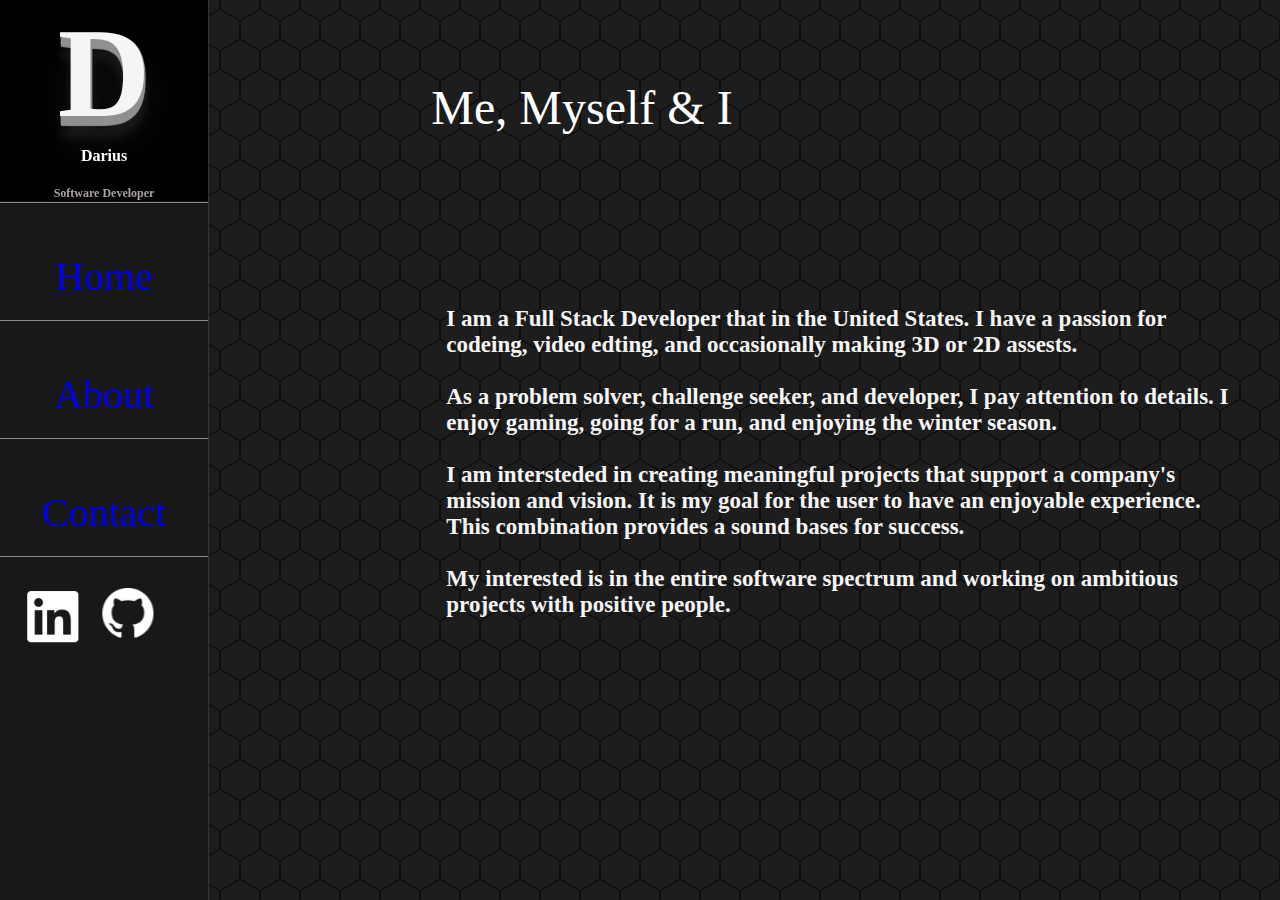
<file: Pages/About.html>
<!DOCTYPE html>
<html lang="en">
<head>
    <meta charset="UTF-8">
    <meta http-equiv="X-UA-Compatible" content="IE=edge">
    <meta name="viewport" content="width=device-width, initial-scale=1.0">
    <link rel="stylesheet" href="/CSS/styles.css">
    <link rel="icon" type="image/x-icon" href="/images/favicon.ico">
    <title>Darius portfolio</title>
</head>
<body>
  <header class="header" role="sidebar">
    <h4 class="logo">
      <span class="DText">D</span>
      <br>
      <span class="Logotext">Darius</span>
      <br>
      <br>
      <span class="Logotext2">Software Developer</span>
    </h4>

    <div class="navContainer">
      <nav class="unstyled" role="navigation">
        <ul>
          <li><a href="/index.html">Home</a></li>
          <li><a href="/Pages/About.html">About</a></li>
          <!-- <li><a href="/Pages/Skills.html">Skills</a></li> -->
          <!-- <li><a href="/Pages/Projects.html">Projects</a></li> -->
          <li><a href="/Pages/Contact.html">Contact</a></li>
        </ul>
          <div class="LogosContainer">
            <li class="linkedin"><a href="https://www.linkedin.com/in/hammondgit/"><img src="/Image/linkedin.512x512(1).png" alt=""> </a> </li>
            <li class="git"><a href="https://github.com/Hammondgit"><img src="/Image/GitHub-Mark-Light-64px.png" alt=""> </a> </li>
          </div>

       
      </nav>
    </div>
  </header>

      <div class="videoContainer">
        <Div class = "Myself">
          <h1 class="customText">& I
            <span class="TextAnim">M</span> 
            <span class="TextAnim">e</span> 
            <span class="TextAnim">,</span>
            <span class="TextAnim">&nbsp;</span>
            <span class="TextAnim">M</span> 
            <span class="TextAnim">y</span> 
            <span class="TextAnim">s</span> 
            <span class="TextAnim">e</span>
            <span class="TextAnim">l</span>
            <span class="TextAnim">f</span>   
            <span class="TextAnim">&nbsp;</span>
            <span class="TextAnim">&</span> 
            <span class="TextAnim">&nbsp;</span>
            <span class="TextAnim">I</span> 
         </h1>
        </Div>

        <Div class="TextContainer">
          <p class = "ContactText">
           I am a Full Stack Developer that in the United States. I have a passion for codeing, video edting, and occasionally making 3D or 2D assests.
           <br>
           <br>
           As a problem solver, challenge seeker, and developer, I pay attention to details. I enjoy gaming, going for a run, and enjoying the winter season.
           <br>
           <br>
           I am intersteded in creating meaningful projects that support a company's mission and vision. It is my goal for the user to have  an enjoyable experience.  This combination provides a sound bases for success. 
           <br>
           <br>
           My interested is in the entire software spectrum and working on ambitious projects with positive people.
          </p>
         </Div>

</body>
</html>
</file>
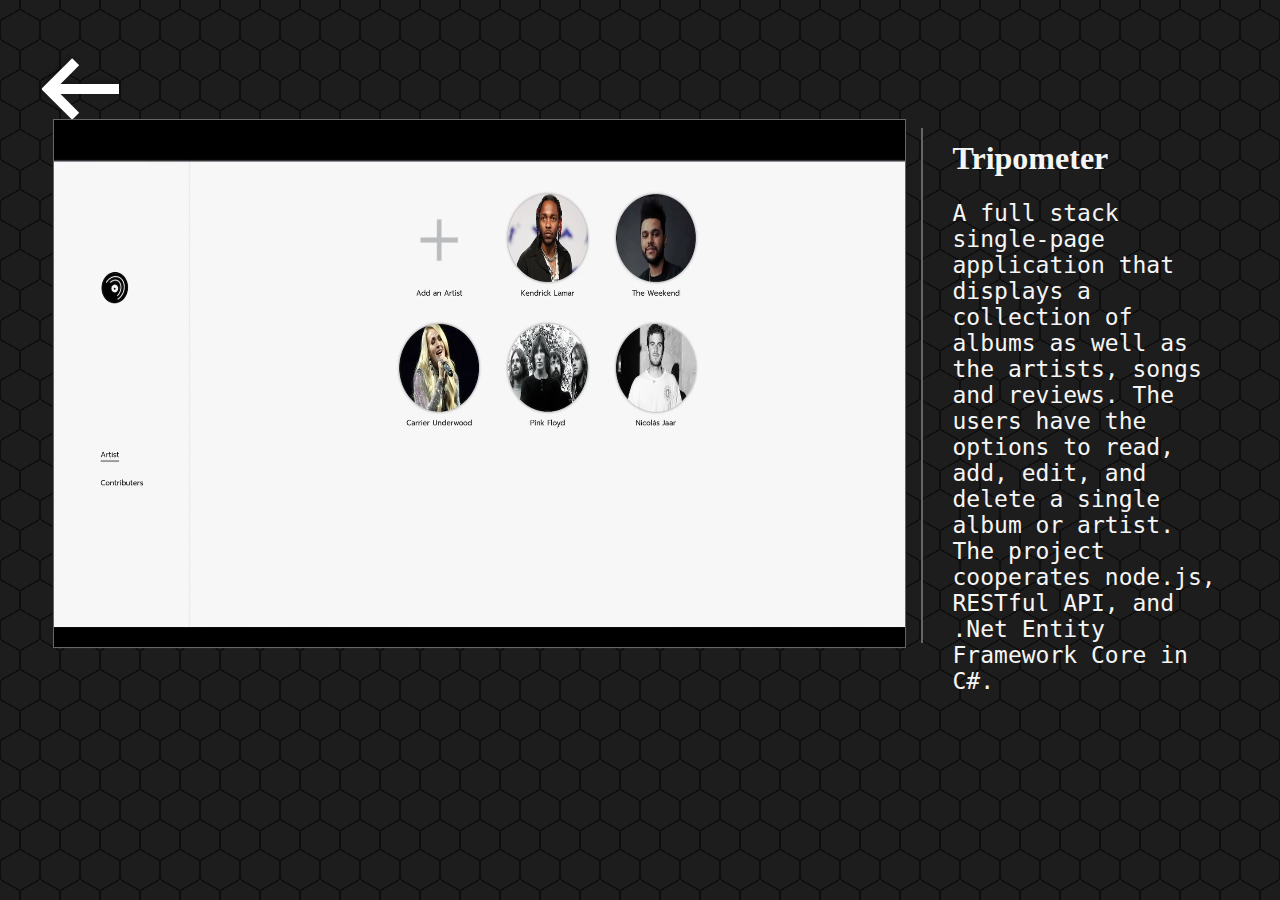
<file: Pages/Album.html>
<!DOCTYPE html>
<html lang="en">
    <head>
        <meta charset="UTF-8">
        <meta http-equiv="X-UA-Compatible" content="IE=edge">
        <meta name="viewport" content="width=device-width, initial-scale=1.0">
        <link rel="stylesheet" href="/CSS/styles.css">
        <link rel="icon" type="image/x-icon" href="/images/favicon.ico">
        <title>Darius portfolio</title>
    </head>
<body>

   
    <div class="PageContainer">

                       
        <div class="PageItem1">
                <a  href="/index.html">
                <div class="icon">
                <div class="arrow"></div>
                </div>
                </a> 
        </div>

    <div class="PageItem2">
        <video  class="PageVideo" autoplay loop muted>
          <source src="/video/Album.mp4" type="video/mp4">
          Your browser does not support the video tag.
        </video> 
    </div>

    <Div class="PageItem3">

        <h1 class="PageH">Tripometer</h1>

        <p class="PageText">         
            A full stack single-page application that displays a collection of albums as well as the artists, songs and reviews.
            The users have the options to read, add, edit, and delete a single album or artist. 
            The project cooperates node.js, RESTful API, and  .Net Entity Framework Core in C#.       
        </p>
       </Div>

    </div>
</body>
</html>
</file>
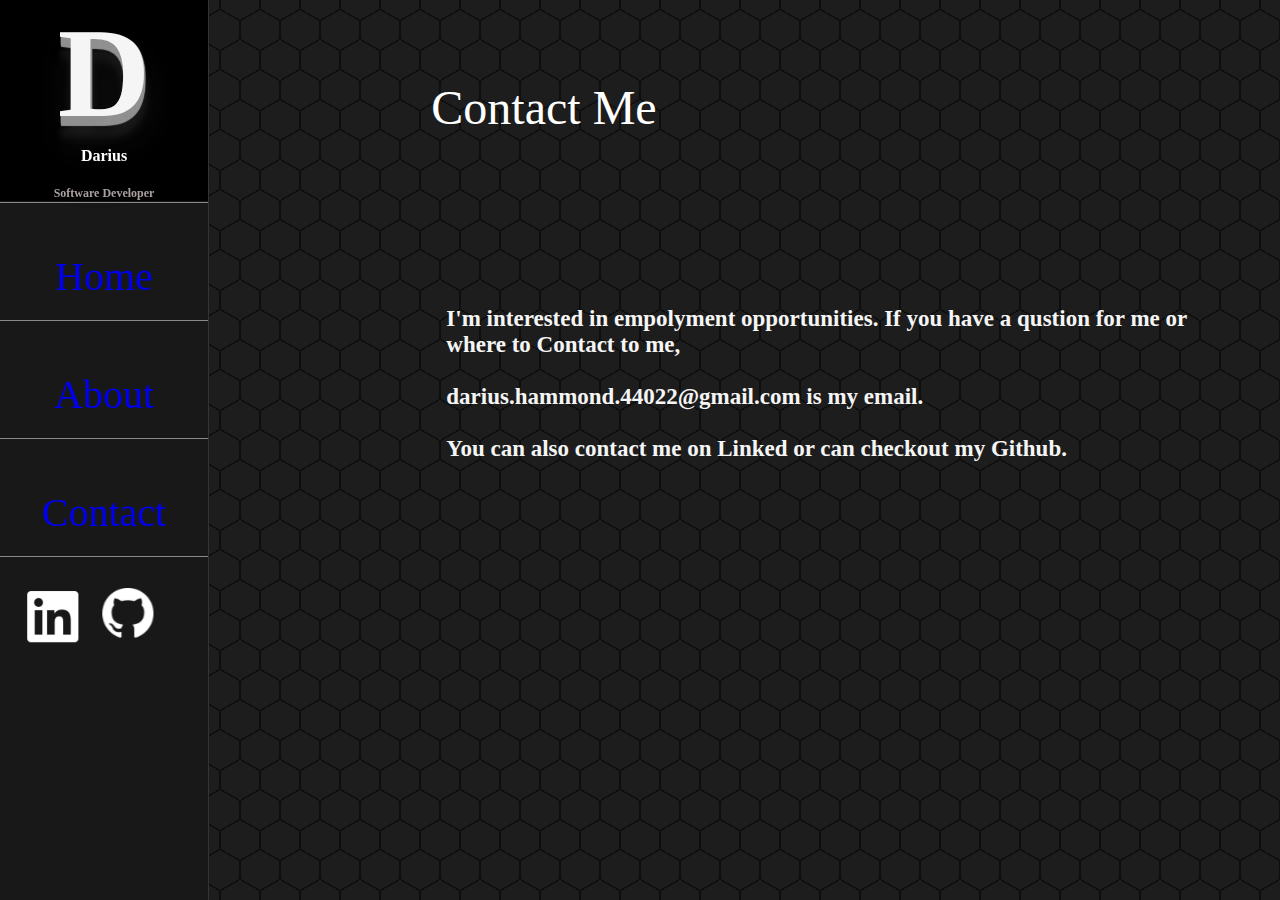
<file: Pages/Contact.html>
<!DOCTYPE html>
<html lang="en">
<head>
    <meta charset="UTF-8">
    <meta http-equiv="X-UA-Compatible" content="IE=edge">
    <meta name="viewport" content="width=device-width, initial-scale=1.0">
    <link rel="stylesheet" href="/CSS/styles.css">
    <link rel="icon" type="image/x-icon" href="/images/favicon.ico">
    <title>Darius portfolio</title>
</head>
<body>
  <header class="header" role="sidebar">
    <h4 class="logo">
      <span class="DText">D</span>
      <br>
      <span class="Logotext">Darius</span>
      <br>
      <br>
      <span class="Logotext2">Software Developer</span>
    </h4>

    <div class="navContainer">
      <nav class="unstyled" role="navigation">
        <ul>
          <li><a href="/index.html">Home</a></li>
          <li><a href="/Pages/About.html">About</a></li>
          <!-- <li><a href="/Pages/Skills.html">Skills</a></li> -->
          <!-- <li><a href="/Pages/Projects.html">Projects</a></li> -->
          <li><a href="/Pages/Contact.html">Contact</a></li>
        </ul>
          <div class="LogosContainer">
            <li class="linkedin"><a href="https://www.linkedin.com/in/hammondgit/"><img src="/Image/linkedin.512x512(1).png" alt=""> </a> </li>
            <li class="git"><a href="https://github.com/Hammondgit"><img src="/Image/GitHub-Mark-Light-64px.png" alt=""> </a> </li>
          </div>

       
      </nav>
    </div>
  </header>

      <div class="videoContainer">
        <Div class = "Myself">
          <h1 class="customText">
            <span class="TextAnim">C</span> 
            <span class="TextAnim">o</span> 
            <span class="TextAnim">n</span>
            <span class="TextAnim">t</span>
            <span class="TextAnim">a</span> 
            <span class="TextAnim">c</span>
            <span class="TextAnim">t</span>
            <span class="TextAnim">&nbsp;</span> 
            <span class="TextAnim">M</span> 
            <span class="TextAnim">e</span>         
         </h1>
        </Div>

       <div class = "TextContainer">
        <p class = "ContactText">
          I'm interested in empolyment opportunities. If you have a qustion for me or where to Contact to me,   
          <br>
          <br>
          darius.hammond.44022@gmail.com is my email.
          <br>
          <br>
          You can also contact me on Linked or can checkout my Github.  
          <br>
          <br>

      
        <!-- <span class="linkedinlogo">
          <img class="linkedin" src="/Image/social-linkedin.512x512.png"> 
        </span>

        <span class="github">
          <img class="git" src="https://static-00.iconduck.com/assets.00/github-icon-256x256-7mcej6z9.png">
        </span> -->
  

        </p>
      </div>

      <!-- <div class ="linkLogos">
        <span class="linkedinlogo">
          <img class="linkedin" src="/Image/social-linkedin.512x512.png"> 
        </span>

        <span class="github">
          <img class="git" src="https://static-00.iconduck.com/assets.00/github-icon-256x256-7mcej6z9.png">
         </span>
      <div > -->

     

</body>
</html>
</file>
<file: CSS/styles.css>
body {
background:
radial-gradient(circle farthest-side at 0% 50%, #1d1d1d 23.5%,rgba(240,166,17,0) 0)21px 30px,
radial-gradient(circle farthest-side at 0% 50%,#0f0e0e 24%,rgba(240,166,17,0) 0)19px 30px,
linear-gradient(#1d1d1d 14%,rgba(240,166,17,0) 0, rgba(240,166,17,0) 85%,#1d1d1d 0)0 0,
linear-gradient(150deg,#1d1d1d 24%,#0f0e0e 0,#0f0e0e 26%,rgba(240,166,17,0) 0,rgba(240,166,17,0) 74%,#0f0e0e 0,#0f0e0e 76%,#1d1d1d 0)0 0,
linear-gradient(30deg,#1d1d1d 24%,#0f0e0e 0,#0f0e0e 26%,rgba(240,166,17,0) 0,rgba(240,166,17,0) 74%,#0f0e0e 0,#0f0e0e 76%,#1d1d1d 0)0 0,
linear-gradient(90deg,#0f0e0e 2%,#1d1d1d 0,#1d1d1d 98%,#0f0e0e 0%)0 0 #1d1d1d;
background-size:40px 60px;
}

a{
  text-decoration:none;
}

.header{
  display: flex;
  position: fixed;
  left: 0; 
  top: 0; 
  bottom: 0;
  width: 13em;
  background: #181818;
  flex-direction: column;
  border-right: 0.1px solid #353434;
}

.logo{
  text-align: center;
  padding: 0; 
  margin: 0;
  background-color: black;
}


.DText{
  text-transform: uppercase;
  font-family: verdana;
  font-size: 8em;
  font-weight: 700;
  color: #f5f5f5;
  text-shadow: 1px 1px 1px #919191,
      1px 2px 1px #919191,
      1px 3px 1px #919191,
      1px 4px 1px #919191,
      1px 5px 1px #919191,
      1px 6px 1px #919191,
      1px 7px 1px #919191,
      1px 8px 1px #919191,
      1px 9px 1px #919191,
      1px 10px 1px #919191,
  1px 18px 6px #181818,
  1px 22px 10px #181818,
  1px 25px 35px #181818,
  1px 30px 60px rgba(16,16,16,0.4);
}

.Logotext{
  color: #fff;
}

.Logotext2{
  color: rgb(169, 160, 160);
  font-size: 12px;
}

nav{
  margin-top: 1px;
}

ul{
border-top: solid 1px;
color: rgb(141, 135, 135);
padding: 0; 
margin: 0;
}

li{
border-bottom: solid 1px;
font-size: 40px;
color: rgb(141, 135, 135);
text-decoration: none;
text-align: center;
list-style: none; 
padding: 20px;
margin: 0;
margin-top: 30px
}

.videoLink{
  display: block;
  position: relative;
  overflow: hidden;
}



.videoContainer{
  display: grid;
  grid-template-columns: repeat(4, 1fr);
  grid-template-rows: repeat(4, 1fr);
  grid-column-gap: 0px;
  grid-row-gap: 0px; 
  width: 1500px;
  padding-left: 200px;
}

.Myself{ 
  padding-top: 70px;
  grid-area: 1 / 4 / 3 / 2; 
  color: rgb(71, 0, 0);
}

.customText{
color: #fff;
margin: 0;
font-weight: 400;
font-size: 0;
line-height: 3.7rem;
}

.TextAnim{
  font-size: 3rem;
  transition-duration:1.5s;
  transition-timing-function: cubic-bezier(0.64, 2.57, 0.67, 0.73); 
}

.TextAnim:hover{
  font-size: 5rem;
  transition-duration:0.7s;
   color: aqua;
}

video{
  border: 0.1px solid #696565;
}

.DonutVideo{
  margin-top: 120px;
  grid-area: 2 / 2 / 4 / 3; 
  padding: 15px;
}

.TripVideo{
  margin-top: 120px; 
  grid-area: 2 / 3 / 4 / 4;
  padding: 15px;
}


.AlbumVideo{
  margin-top: 120px;
  grid-area: 2 / 4 / 4 / 5;
  padding: 15px;
}

.VideoContent {
  position: absolute;
  top: 0;
  bottom: 0;
  left: 0;
  right: 0;
  height: 100%;
  width: 100%;
  opacity: 0;
  transition: .5s ease;
  background-color: #2b2c2c;
}

.VideoContent:hover  {
  opacity: 0.8;
}

.VideoContentText{
  position: absolute;
  color: #fff;
  font-size: 2rem;
  text-decoration: none;
  top: 50%;
  left: 50%;
  transform: translate(-50%, -50%);
  text-align: center;
}


.ContactText{
  color: #f5f5f5;
  font-family: verdana;
  font-weight: 700;
  font-size: 23px;
}

.PageText{
  color: #f5f5f5;
  font-family: "Inconsolata", monospace;
  padding-top: 210px;
  font-weight: 500;
  font-size: 23px;
  width: 267px;
  height: 360px;
  padding-top: 0px;
}

.PageH{
  color: #f5f5f5;
  padding-top: 111px;
}

.TextContainer{
  height: 250px;
  width: 800px;
  margin-top: -100px;
  grid-area: 3 / 2 / 4 / 3; 
  padding: 15px;
}

.LogosContainer{
  display: flex;
  flex-direction: row;
  flex-wrap: nowrap;
  justify-content: normal;
  align-items: normal;
  align-content: normal;
  border-top: none;
  border-bottom: none;
}

.PageContainer {
  display: grid;
  grid-template-columns: repeat(3, 1fr);
  grid-template-rows: 1fr;
  grid-column-gap: 10px;
  grid-row-gap: 0px;
  }
  
  .PageItem1{ 
    grid-area: 1 / 1 / 2 / 2; 
  }

  .PageItem2{ 
    grid-area: 1 / 2 / 2 / 3; 
    margin-top: 120px; 
    padding: 15px; 
    margin-left: -300px;
    border-right: 2.5px solid #696565;
    margin-right: 20px;
  }

  .PageItem3{ 
    grid-area: 1 / 3 / 2 / 4; 
  } 

  .PageVideo{
    width: 851px;
    transform: scaleY(1.1);
  }

.linkedin{
scale: 0.1;
width: 16px;
height: 9px;
padding-bottom: 0px;
padding-top: 0px;
margin-bottom: 0px;
border-top: none;
border-bottom: none;
}

.git{
scale: 0.8;
width: 16px;
height: 9px;
padding-right: 267px;
padding-bottom: 0px;
padding-top: 0px;
margin-bottom: 0px;
border-top: none;
border-bottom: none;
}

.icon {
  position: absolute;
  width: 80px;
  height: 60px;
  cursor: pointer;
  margin-left: 31px;
  margin-top: 51px;
  transform: rotate(180deg);
}

.arrow {
  position: absolute;
  top: 25px;
  width: 90%;
  height: 10px;
  background-color: #fff;
  box-shadow: 0 3px 5px rgba(0, 0, 0, .2);
  animation: arrow 700ms linear infinite;
}

.arrow::after, .arrow::before {
  content: '';
  position: absolute;
  width: 60%;
  height: 10px;
  right: -8px;
  background-color: #fff;
}

.arrow::after {
  top: -12px;
  transform: rotate(45deg);
}

.arrow::before {
  top: 12px;
  box-shadow: 0 3px 5px rgba(0, 0, 0, .2);
  transform: rotate(-45deg);
}
</file>
